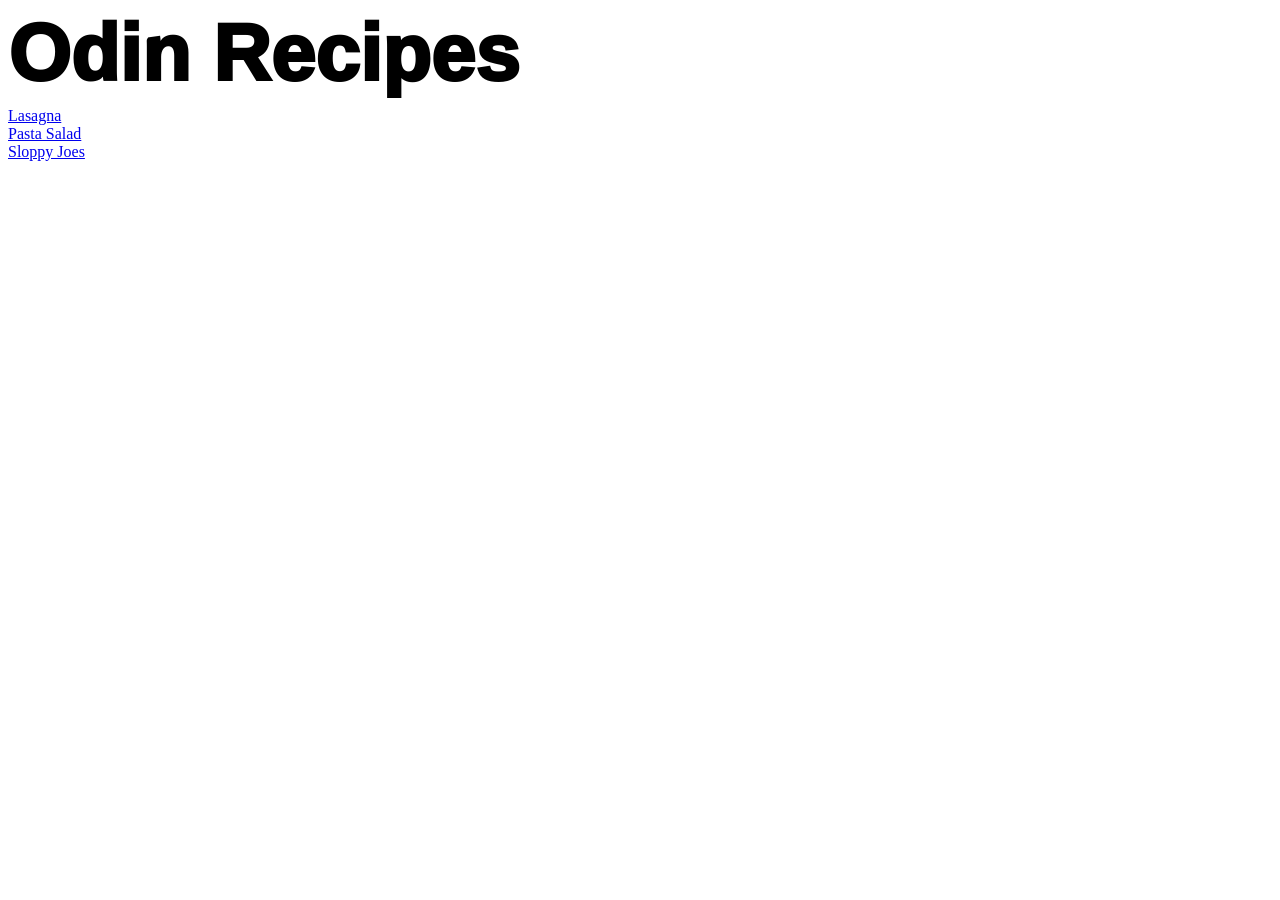
<file: index.html>
<!DOCTYPE html>
<html lang="en">
<head>
    <meta charset="UTF-8">
    <meta name="viewport" content="width=device-width, initial-scale=1.0">
    <title>Odin Recipes</title>
    <link rel="stylesheet" href="styles.css">
</head>
<body>
    <h1>Odin Recipes</h1>
    <a href="recipes/lasagna.html">Lasagna</a> <br>
    <a href="recipes/pasta-salad.html">Pasta Salad</a> <br>
    <a href="recipes/sloppy-joes.html">Sloppy Joes</a> <br>
</body>
</html>
</file>
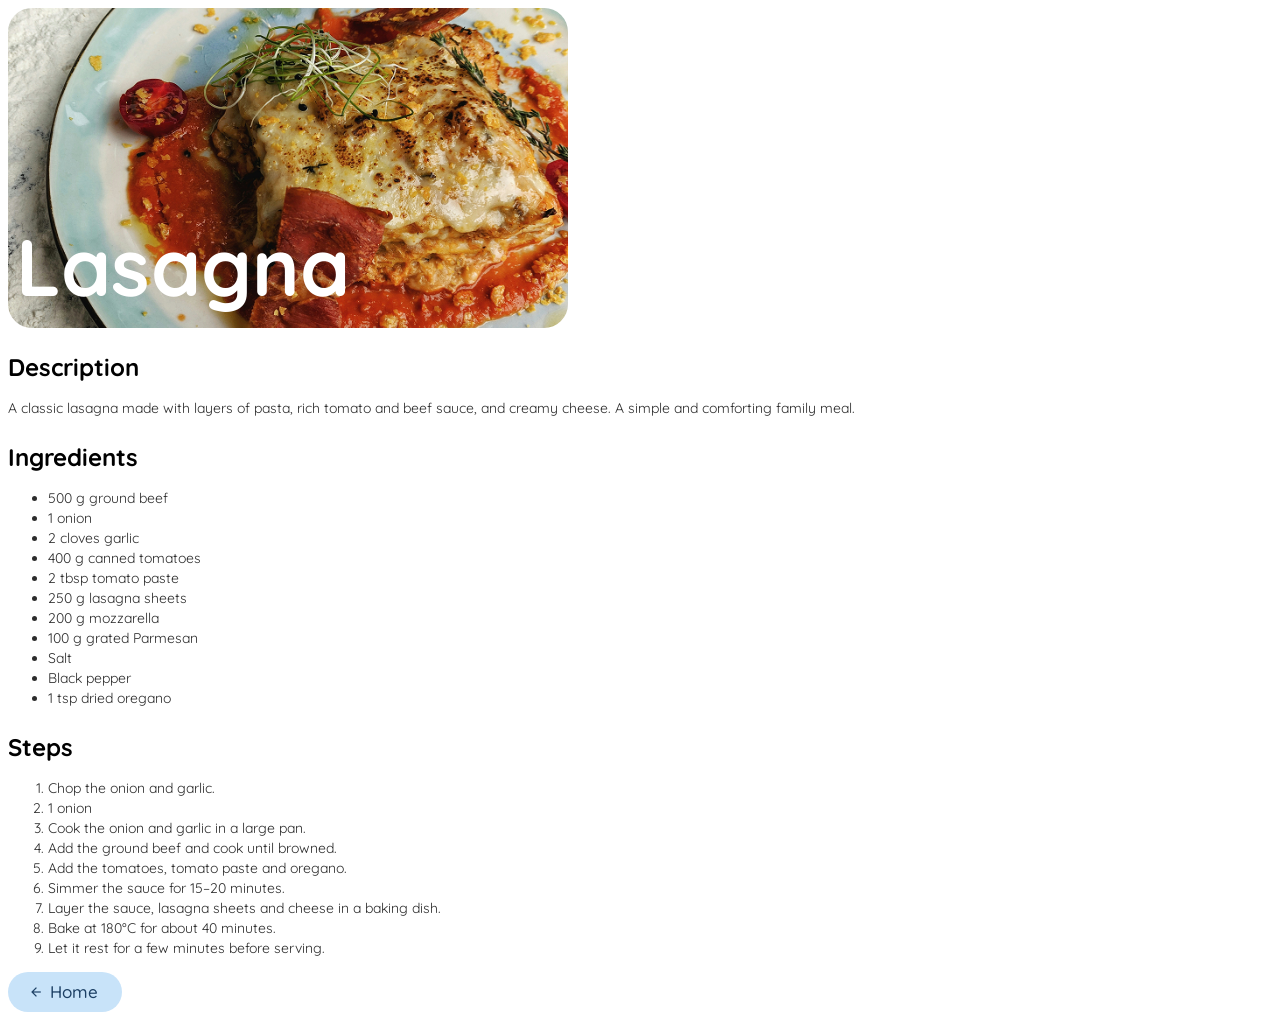
<file: recipes/lasagna.html>
<!DOCTYPE html>
<html lang="en">
<head>
    <meta charset="UTF-8">
    <meta name="viewport" content="width=device-width, initial-scale=1.0">
    <title>Lasagna</title>
    <link rel="stylesheet" href="https://fonts.googleapis.com/css2?family=Material+Symbols+Outlined">
    <link rel="stylesheet" href="../styles.css">
    <style>
@import url('https://fonts.googleapis.com/css2?family=Quicksand:wght@300..700&display=swap');
</style>

<link
  rel="stylesheet"
  href="https://fonts.googleapis.com/css2?family=Material+Symbols+Outlined"
>
</head>
<body>
    
    
    <div class="main-img">
    <div class="title-container"><h1>Lasagna</h1></div>
    </div>

    <!-- <img class="main-img" src="img/lasagna.png" alt=""> -->
    <h3>Description</h3>
    <p>A classic lasagna made with layers of pasta, rich tomato and beef sauce, and creamy cheese. A simple and comforting family meal.</p>
    <h3>Ingredients</h3>
    <ul>
        <li>500 g ground beef</li>
        <li>1 onion</li>
        <li>2 cloves garlic</li>
        <li>400 g canned tomatoes</li>
        <li>2 tbsp tomato paste</li>
        <li>250 g lasagna sheets</li>
        <li>200 g mozzarella</li>
        <li>100 g grated Parmesan</li>
        <li>Salt</li>
        <li>Black pepper</li>
        <li>1 tsp dried oregano</li>
    </ul>
    <h3>Steps</h3>
    <ol>
        <li>Chop the onion and garlic.</li>
        <li>1 onion</li>
        <li>Cook the onion and garlic in a large pan.</li>
        <li>Add the ground beef and cook until browned.</li>
        <li>Add the tomatoes, tomato paste and oregano.</li>
        <li>Simmer the sauce for 15–20 minutes.</li>
        <li>Layer the sauce, lasagna sheets and cheese in a baking dish.</li>
        <li>Bake at 180°C for about 40 minutes.</li>
        <li>Let it rest for a few minutes before serving.</li>
    </ol>

    <a class="back-button" href="../index.html">
    <span class="material-symbols-outlined">arrow_back</span> Home</a>
</body>
</html>
</file>
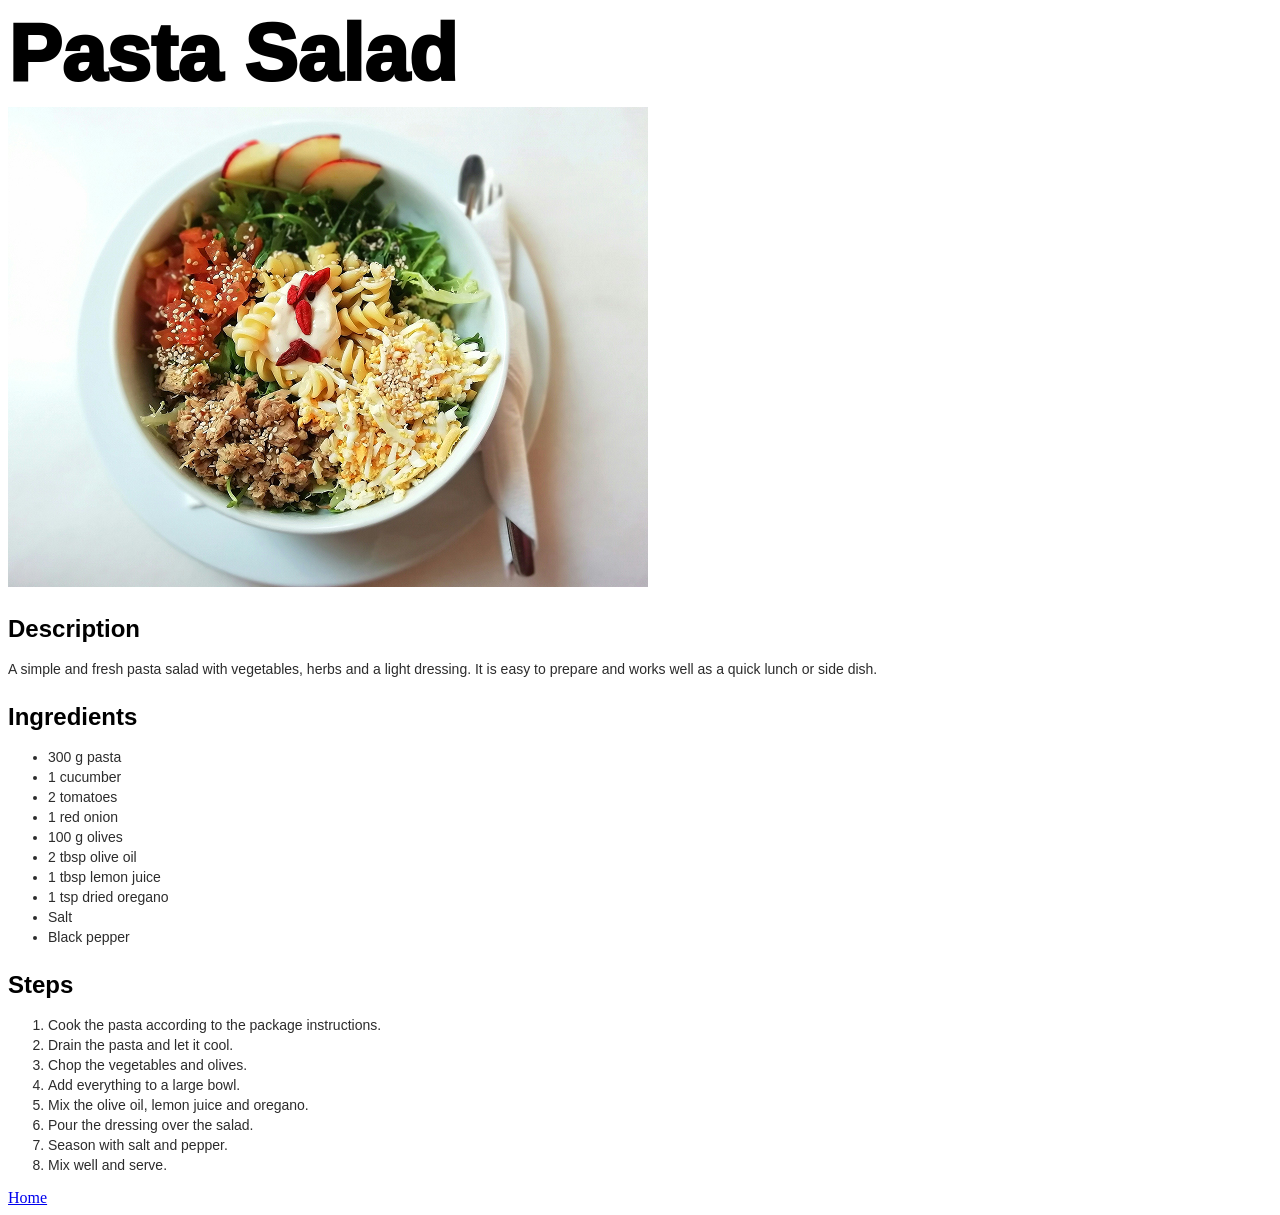
<file: recipes/pasta-salad.html>
<!DOCTYPE html>
<html lang="en">
<head>
    <meta charset="UTF-8">
    <meta name="viewport" content="width=device-width, initial-scale=1.0">
    <title>Pasta Salad</title>
    <link rel="stylesheet" href="../styles.css">
</head>
<body>
    <h1>Pasta Salad</h1>
    <img src="img/pasta-salad.png" alt="">
    
      <h3>Description</h3>
    <p>A simple and fresh pasta salad with vegetables, herbs and a light dressing. It is easy to prepare and works well as a quick lunch or side dish.</p>
    <h3>Ingredients</h3>
    <ul>
        <li>300 g pasta</li>
        <li>1 cucumber</li>
        <li>2 tomatoes</li>
        <li>1 red onion</li>
        <li>100 g olives</li>
        <li>2 tbsp olive oil</li>
        <li>1 tbsp lemon juice</li>
        <li>1 tsp dried oregano</li>
        <li>Salt</li>
        <li>Black pepper</li>
    </ul>
    <h3>Steps</h3>
    <ol>
        <li>Cook the pasta according to the package instructions.</li>
        <li>Drain the pasta and let it cool.</li>
        <li>Chop the vegetables and olives.</li>
        <li>Add everything to a large bowl.</li>
        <li>Mix the olive oil, lemon juice and oregano.</li>
        <li>Pour the dressing over the salad.</li>
        <li>Season with salt and pepper.</li>
        <li>Mix well and serve.</li>
    </ol>

    <a href="../index.html">Home</a>
</body>
</html>
</file>
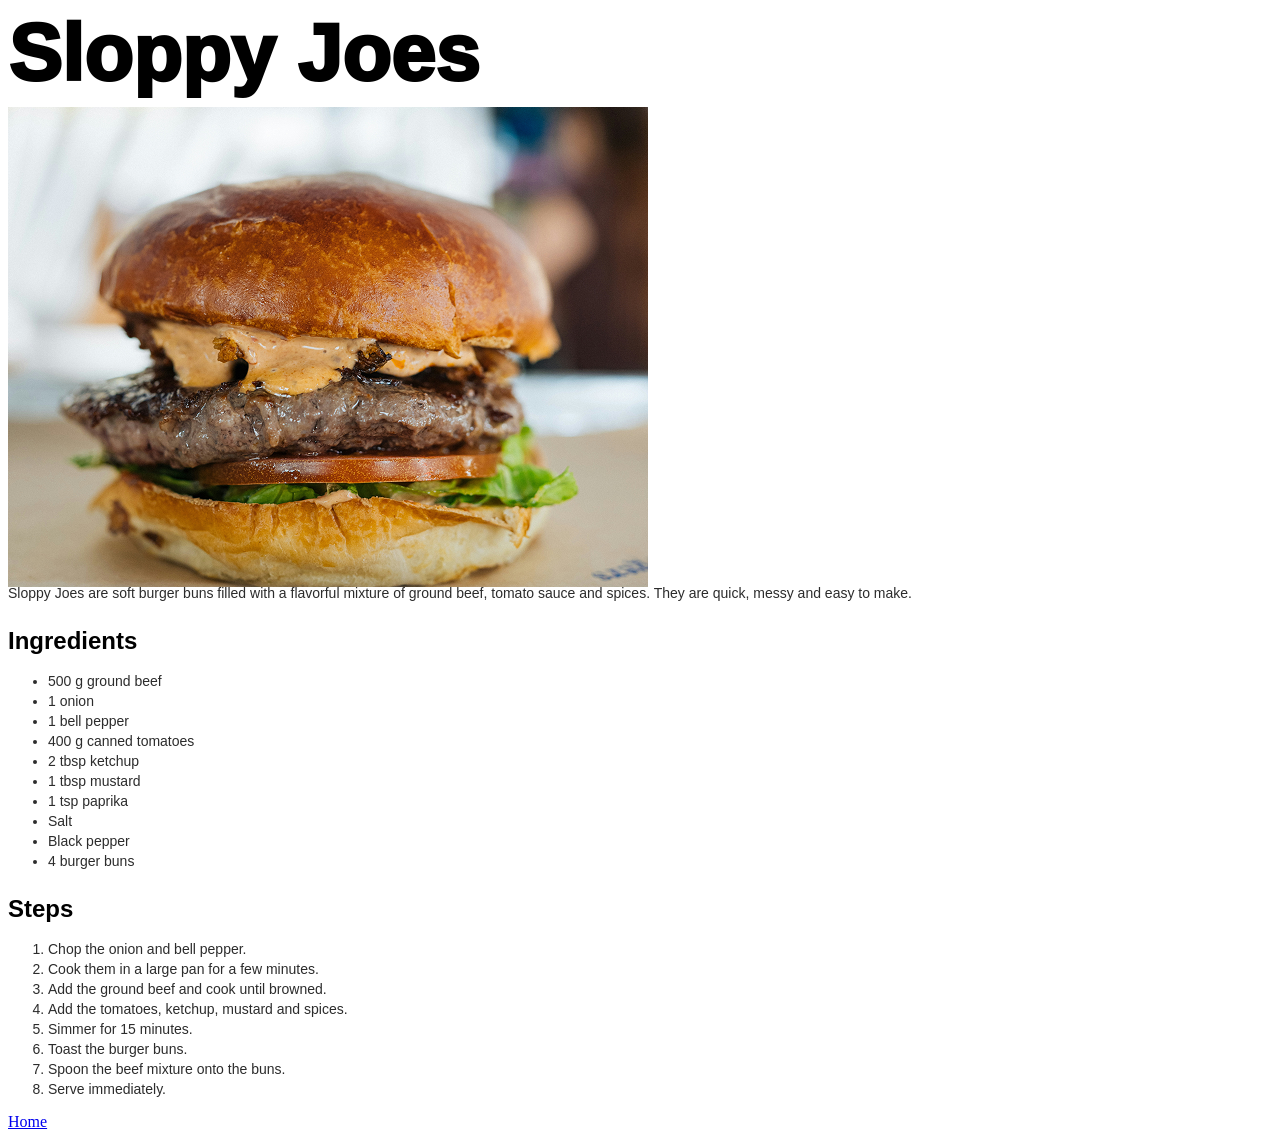
<file: recipes/sloppy-joes.html>
<!DOCTYPE html>
<html lang="en">
<head>
    <meta charset="UTF-8">
    <meta name="viewport" content="width=device-width, initial-scale=1.0">
    <title>Sloppy Joes</title>
    <link rel="stylesheet" href="../styles.css">
</head>
<body>
    <h1>Sloppy Joes</h1>
    <img src="img/sloppy-joes.png" alt="">
   
     <p>Sloppy Joes are soft burger buns filled with a flavorful mixture of ground beef, tomato sauce and spices. They are quick, messy and easy to make.</p>
    <h3>Ingredients</h3>
    <ul>
        <li>500 g ground beef</li>
        <li>1 onion</li>
        <li>1 bell pepper</li>
        <li>400 g canned tomatoes</li>
        <li>2 tbsp ketchup</li>
        <li>1 tbsp mustard</li>
        <li>1 tsp paprika</li>
        <li>Salt</li>
        <li>Black pepper</li>
        <li>4 burger buns</li>
    </ul>
    <h3>Steps</h3>
    <ol>
        <li>Chop the onion and bell pepper.</li>
        <li>Cook them in a large pan for a few minutes.</li>
        <li>Add the ground beef and cook until browned.</li>
        <li>Add the tomatoes, ketchup, mustard and spices.</li>
        <li>Simmer for 15 minutes.</li>
        <li>Toast the burger buns.</li>
        <li>Spoon the beef mixture onto the buns.</li>
        <li>Serve immediately.</li>
    </ol>

    <a href="../index.html">Home</a>
</body>
</html>
</file>
<file: styles.css>
.quicksand-<uniquifier> {
  font-family: "Quicksand", sans-serif;
  font-optical-sizing: auto;
  font-weight: <weight>;
  font-style: normal;
}

.main-img {
width: 560px;
height: 320px;
border-radius: 24px;
background-image: url("recipes/img/lasagna.png");
background-size: cover;
background-position: center;
background-repeat: no-repeat;
align-content: center;
display: flex;
align-items: flex-end;   /* függőlegesen: alul */
justify-content: flex-start; /* vízszintesen: balra */


}

.title-container {
padding: 8px;
color: white;
height: auto;

}


h1 {
    font-family: Quicksand, Geneva, Tahoma, sans-serif;
    font-size: 80px;
    font-weight: 1000;
    line-height: 0px;
}

h3 {
    font-family: Quicksand, Geneva, Tahoma, sans-serif;
    font-size: 24px;
}


ul, ol, p {
    font-family: Quicksand, Geneva, Tahoma, sans-serif;
    font-size: 14px;
    line-height: 20px;
    color: rgb(44, 44, 44);
    margin-top: -8px;
}

.back-button {
    padding: 12px 24px 12px 20px;
    border-radius: 24px;
    font-family: Quicksand, Geneva, Tahoma, sans-serif;
    font-size: 17px;
    font-weight: 500;
    line-height: 16px;
    background-color: #c8e3f9;
    color: #1d4065;
    text-decoration: none;
    border-width: 5px;
    border-color: #1d4065;

    display: inline-flex;
    align-items: center;

    

}

.material-symbols-outlined {
  font-size: 16px !important;
  padding-right: 6px;
 
}
</file>
